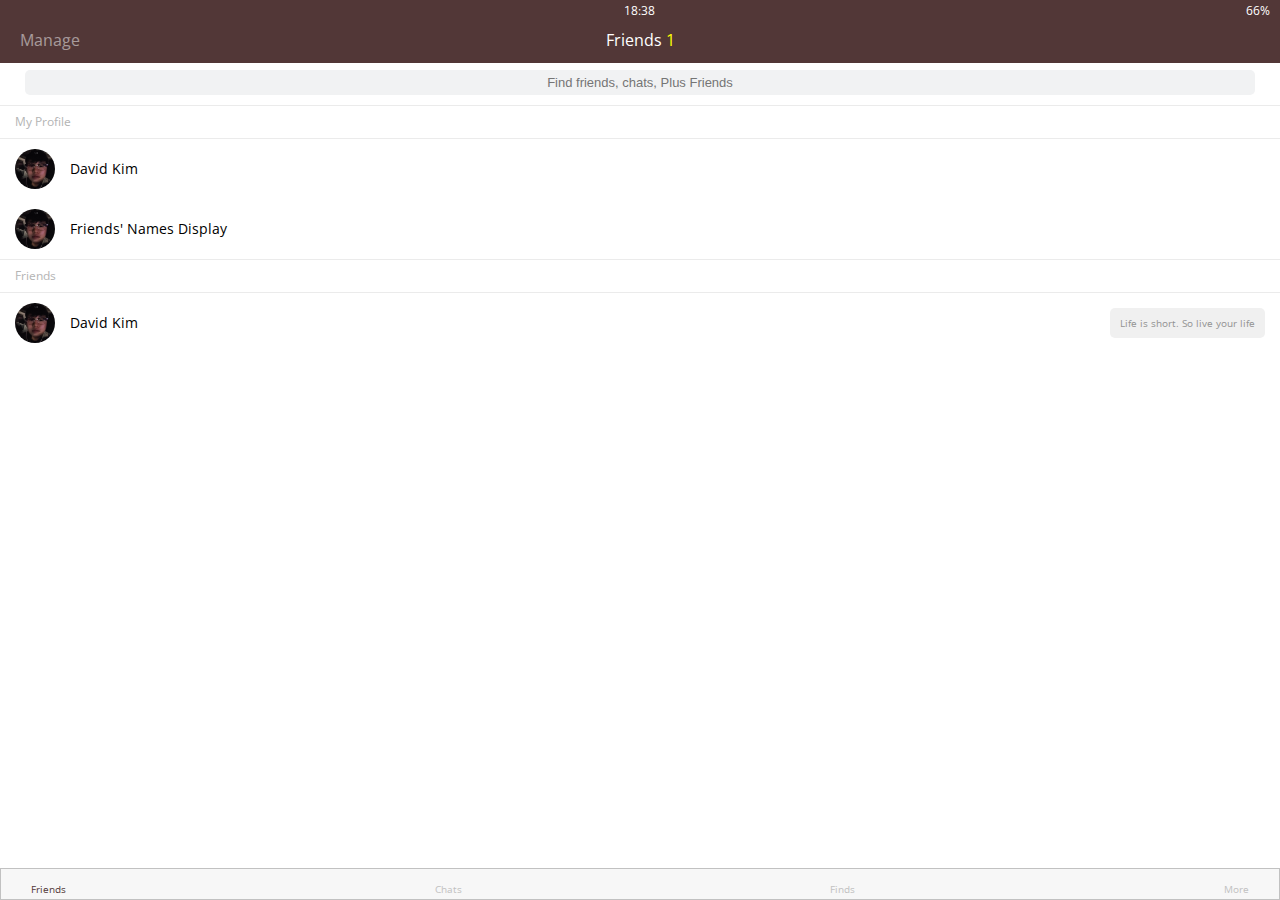
<file: index.html>
<!DOCTYPE html>
<html lang="en">
<head>
  <meta charset="UTF-8">
  <meta name="viewport" content="width=device-width, initial-scale=1.0">
  <meta http-equiv="X-UA-Compatible" content="ie=edge">
  <link rel="stylesheet" href="https://use.fontawesome.com/releases/v5.1.0/css/all.css" integrity="sha384-lKuwvrZot6UHsBSfcMvOkWwlCMgc0TaWr+30HWe3a4ltaBwTZhyTEggF5tJv8tbt" crossorigin="anonymous">
  <title>Document</title>
  <link rel="stylesheet" href="css/style.css">
</head>
<body>
  <header class="top-header">
    <div class="header__top">
      <div class="header__column">
        <i class="fas fa-plane"></i>
        <i class="fas fa-wifi"></i>
      </div>
      <div class="header__column">
        <span class="header__time">18:38</span>
      </div>
      <div class="header__column">
        <i class="fas fa-moon"></i>
        <i class="fab fa-bluetooth-b"></i>
        <span class="header__battery">66%<i class="fas fa-battery-full"></i></span>
      </div>
    </div>
    <div class="header__bottom">
      <div class="header__column">
        <span class="header__text">Manage</span>
      </div>
      <div class="header__column">
        <span class="header__text">Friends <span class="header__number">1</span></span>
      </div>
      <div class="header__column">
        <i class="fas fa-cog fa-lg"></i>
    </div>
  </div>
  </header>
  <main class="friends">
    <div class="search-bar">
      <i class="fas fa-search"></i>
      <input type="text"placeholder="Find friends, chats, Plus Friends" name="" value="">
    </div>
    <section class="friends__section">
      <header class="friends__section-header">
        <h6 class="friends__section-title">My Profile</h6>
      </header>
      <div class="friends__section-rows">
        <div class="friends__section-row">
            <img src="images/avatar.jpg" alt="">
            <a href="profile.html" class="friends__section-name">
              David Kim
            </a>
        </div>
        <div class="friends__section-row">
          <img src="images/avatar.jpg" alt="">
          <span class="friends__section-name">Friends' Names Display</span>
        </div>
      </div>
    </section>
    <section class="friends__section">
      <header class="friends__section-header">
        <h6 class="friends__section-title">Friends</h6>
      </header>
      <div class="friends__section-rows">
        <div class="friends__section-row with-tagline">
          <div class="friends__section-column">
            <img src="images/avatar.jpg" alt="">
            <span class="friends__section-name">David Kim </span>
          </div>
            <span class="friends__section-tagline">Life is short. So live your life</span>
        </div>
      </div>
    </section>
  </main>
  <nav class="tab-bar">
    <a href="index.html" class="tab-bar__tab tab-bar__tab-selected">
      <i class="fas fa-user"></i>
      <span class="tab-bar__title">Friends</span>
    </a>
    <a href="chats.html" class="tab-bar__tab">
      <i class="fas fa-comment"></i>
      <span class="tab-bar__title">Chats</span>
    </a>
    <a href="find.html"  class="tab-bar__tab">
      <i class="fas fa-search"></i>
      <span class="tab-bar__title">Finds</span>
    </a>
    <a href="more.html"  class="tab-bar__tab">
      <i class="fas fa-ellipsis-h"></i>
      <span class="tab-bar__title">More</span>
    </a>
  </nav>
</body>
</html>
</file>
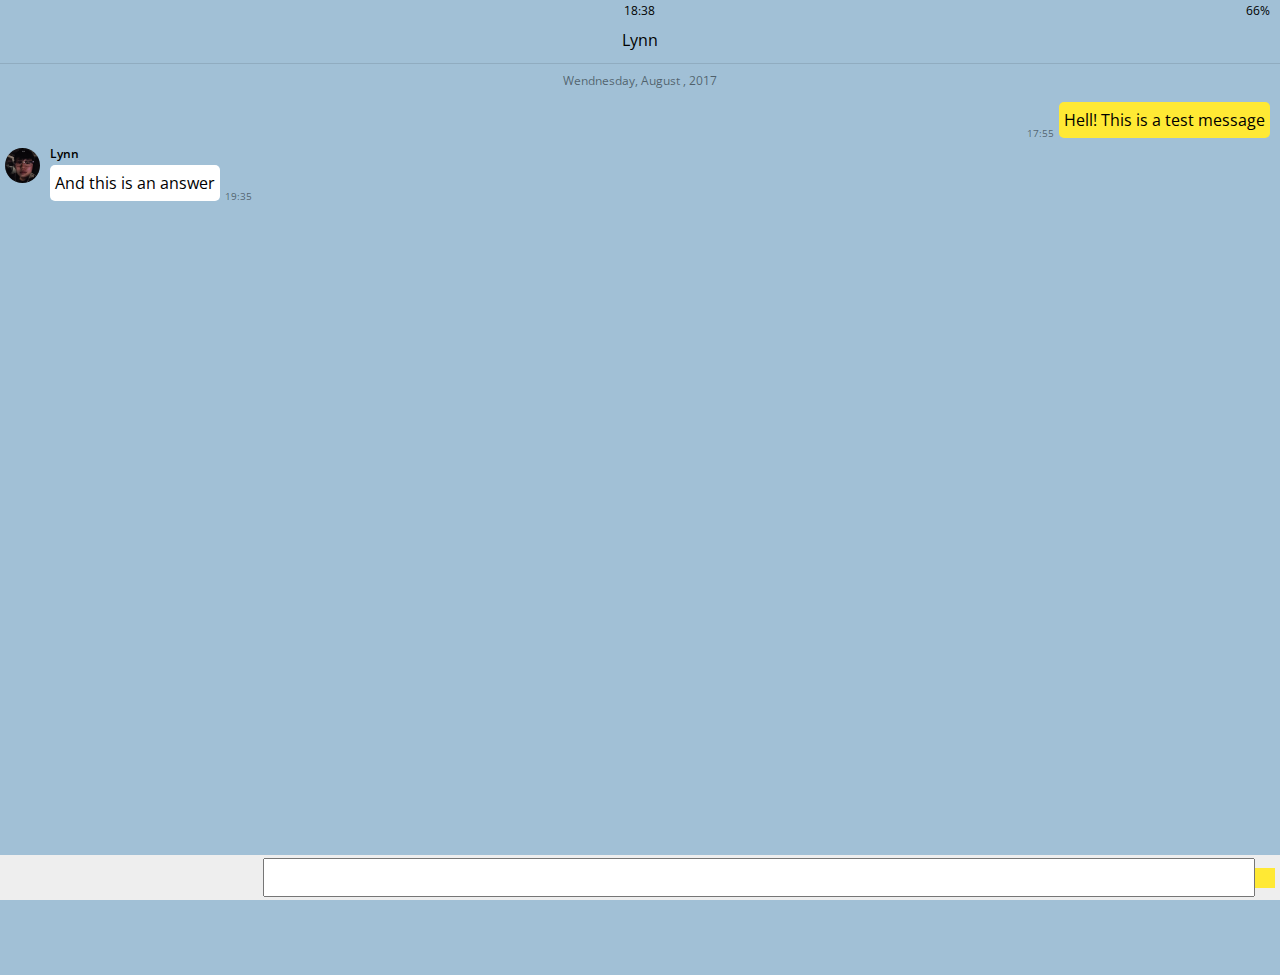
<file: chat.html>
<!DOCTYPE html>
<html lang="en">
<head>
  <meta charset="UTF-8">
  <meta name="viewport" content="width=device-width, initial-scale=1.0">
  <meta http-equiv="X-UA-Compatible" content="ie=edge">
  <link rel="stylesheet" href="https://use.fontawesome.com/releases/v5.1.0/css/all.css" integrity="sha384-lKuwvrZot6UHsBSfcMvOkWwlCMgc0TaWr+30HWe3a4ltaBwTZhyTEggF5tJv8tbt" crossorigin="anonymous">
  <title>Chat</title>
  <link rel="stylesheet" href="css/style.css">
</head>
<body class="body-chat">
  <header class="top-header chat-header">
    <div class="header__top">
      <div class="header__column">
        <i class="fas fa-plane"></i>
        <i class="fas fa-wifi"></i>
      </div>
      <div class="header__column">
        <span class="header__time">18:38</span>
      </div>
      <div class="header__column">
        <i class="fas fa-moon"></i>
        <i class="fab fa-bluetooth-b"></i>
        <span class="header__battery">66%<i class="fas fa-battery-full"></i></span>
      </div>
    </div>
    <div class="header__bottom">
      <div class="header__column">
        <a href="chats.html">
          <i class="fas fa-chevron-left fa-lg"></i>
        </a>
      </div>
      <div class="header__column">
        <span class="header__text">Lynn</span>
      </div>
      <div class="header__column">
        <i class="fas fa-search"></i>
        <i class="fas fa-bars"></i>
      </div>
    </div>
  </header>
  <main class="chat">
    <div class="date-divider">
      <span class="date-divider__text">Wendnesday, August , 2017</span>
    </div>
    <div class="chat__message chat__message-from-me">
      <span class="chat__message-time">17:55</span>
      <span class="chat__message-body">Hell! This is a test message</span>
    </div>
    <div class="chat__message chat__message--to-me">
      <img src="images/avatar.jpg"  class="chat__message-avatar">
      <div class="chat__message-center">
        <h3 class="chat__message-username">Lynn</h3>
        <span class="chat__message-body">And this is an answer</span>
      </div>
      <span class="chat__message-time">19:35</span>
    </div>
  </main>
  <div class="type-message">
    <i class="fas fa-plus fa-lg"></i>
    <div class="type-message__input">
      <input type="text">
      <i class="far fa-smile fa-lg"></i>
      <span class="record-message">
        <i class="fas fa-microphone fa-lg"></i>
      </span>
    </div>
  </div>
</body>














</html>
</file>
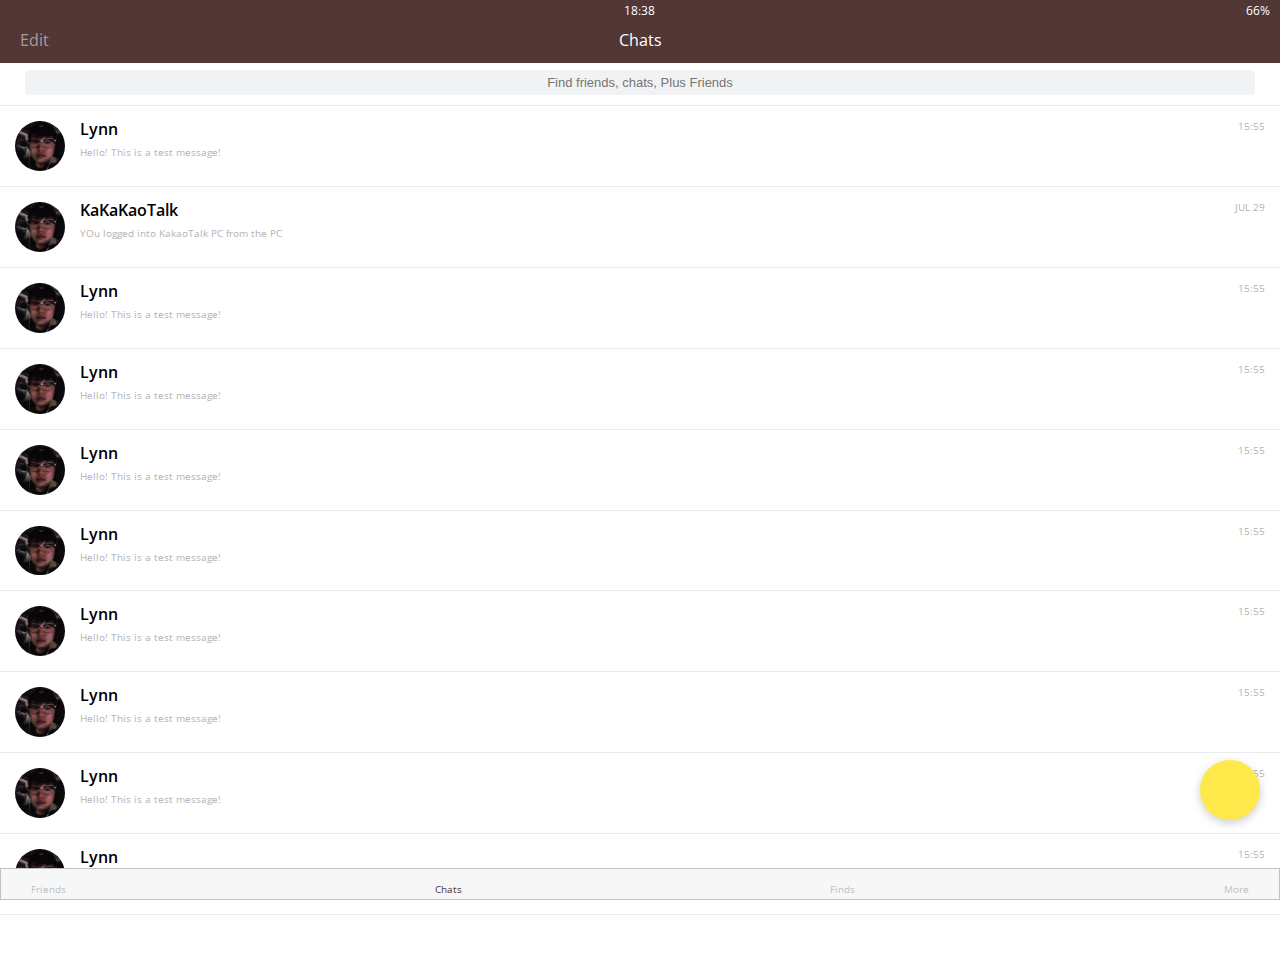
<file: chats.html>
<!DOCTYPE html>
<html lang="en">
<head>
  <meta charset="UTF-8">
  <meta name="viewport" content="width=device-width, initial-scale=1.0">
  <meta http-equiv="X-UA-Compatible" content="ie=edge">
  <link rel="stylesheet" href="https://use.fontawesome.com/releases/v5.1.0/css/all.css" integrity="sha384-lKuwvrZot6UHsBSfcMvOkWwlCMgc0TaWr+30HWe3a4ltaBwTZhyTEggF5tJv8tbt" crossorigin="anonymous">
  <title>Chats</title>
  <link rel="stylesheet" href="css/style.css">
</head>
<body>
  <header class="top-header">
    <div class="header__top">
      <div class="header__column">
        <i class="fas fa-plane"></i>
        <i class="fas fa-wifi"></i>
      </div>
      <div class="header__column">
        <span class="header__time">18:38</span>
      </div>
      <div class="header__column">
        <i class="fas fa-moon"></i>
        <i class="fab fa-bluetooth-b"></i>
        <span class="header__battery">66%<i class="fas fa-battery-full"></i></span>
      </div>
    </div>
    <div class="header__bottom">
      <div class="header__column">
        <span class="header__text">Edit</span>
      </div>
      <div class="header__column">
        <span class="header__text">Chats <i class="fas fa-caret-down"></i></span>
      </div>
      <div class="header__column">
        <i class="fas fa-cog fa-lg"></i>
      </div>
    </div>
  </header>
  <main class="chats">
    <div class="search-bar">
      <i class="fas fa-search"></i>
      <input type="text"placeholder="Find friends, chats, Plus Friends" name="" value="">
    </div>
    <ul class="chats__list">
      <li class="chats__chat">
        <a href="chat.html">
          <div class="chat__content">
          <img src="images/avatar.jpg">
          <div class="chat__preview">
            <h3 class="chat__user">Lynn</h3>
            <span class="chat__last-message">Hello! This is a test message!</span>
          </div>
        </div>
          <span class="chat__date-time">
            15:55
          </span>
        </a>
      </li>
      <li class="chats__chat">
        <a href="#">
          <div class="chat__content">
          <img src="images/avatar.jpg">
          <div class="chat__preview">
            <h3 class="chat__user">KaKaKaoTalk</h3>
            <span class="chat__last-message">YOu logged into KakaoTalk PC from the PC</span>
          </div>
        </div>
          <span class="chat__date-time">JUL 29</span>
        </a>
      </li>
      <li class="chats__chat">
        <a href="chat.html">
          <div class="chat__content">
          <img src="images/avatar.jpg">
          <div class="chat__preview">
            <h3 class="chat__user">Lynn</h3>
            <span class="chat__last-message">Hello! This is a test message!</span>
          </div>
        </div>
          <span class="chat__date-time">
            15:55
          </span>
        </a>
      </li>
      <li class="chats__chat">
        <a href="chat.html">
          <div class="chat__content">
          <img src="images/avatar.jpg">
          <div class="chat__preview">
            <h3 class="chat__user">Lynn</h3>
            <span class="chat__last-message">Hello! This is a test message!</span>
          </div>
        </div>
          <span class="chat__date-time">
            15:55
          </span>
        </a>
      </li>
      <li class="chats__chat">
        <a href="chat.html">
          <div class="chat__content">
          <img src="images/avatar.jpg">
          <div class="chat__preview">
            <h3 class="chat__user">Lynn</h3>
            <span class="chat__last-message">Hello! This is a test message!</span>
          </div>
        </div>
          <span class="chat__date-time">
            15:55
          </span>
        </a>
      </li>
      <li class="chats__chat">
        <a href="chat.html">
          <div class="chat__content">
          <img src="images/avatar.jpg">
          <div class="chat__preview">
            <h3 class="chat__user">Lynn</h3>
            <span class="chat__last-message">Hello! This is a test message!</span>
          </div>
        </div>
          <span class="chat__date-time">
            15:55
          </span>
        </a>
      </li>
      <li class="chats__chat">
        <a href="chat.html">
          <div class="chat__content">
          <img src="images/avatar.jpg">
          <div class="chat__preview">
            <h3 class="chat__user">Lynn</h3>
            <span class="chat__last-message">Hello! This is a test message!</span>
          </div>
        </div>
          <span class="chat__date-time">
            15:55
          </span>
        </a>
      </li>
      <li class="chats__chat">
        <a href="chat.html">
          <div class="chat__content">
          <img src="images/avatar.jpg">
          <div class="chat__preview">
            <h3 class="chat__user">Lynn</h3>
            <span class="chat__last-message">Hello! This is a test message!</span>
          </div>
        </div>
          <span class="chat__date-time">
            15:55
          </span>
        </a>
      </li>
      <li class="chats__chat">
        <a href="chat.html">
          <div class="chat__content">
          <img src="images/avatar.jpg">
          <div class="chat__preview">
            <h3 class="chat__user">Lynn</h3>
            <span class="chat__last-message">Hello! This is a test message!</span>
          </div>
        </div>
          <span class="chat__date-time">
            15:55
          </span>
        </a>
      </li>
      <li class="chats__chat">
        <a href="chat.html">
          <div class="chat__content">
          <img src="images/avatar.jpg">
          <div class="chat__preview">
            <h3 class="chat__user">Lynn</h3>
            <span class="chat__last-message">Hello! This is a test message!</span>
          </div>
        </div>
          <span class="chat__date-time">
            15:55
          </span>
        </a>
      </li>
    </ul>
    <div class="chat-btn">
      <i class="fas fa-comment"></i>
    </div>
  </main>
  <nav class="tab-bar">
    <a href="index.html" class="tab-bar__tab">
      <i class="fas fa-user"></i>
      <span class="tab-bar__title">Friends</span>
    </a>
    <a href="chats.html" class="tab-bar__tab tab-bar__tab-selected">
      <i class="fas fa-comment"></i>
      <span class="tab-bar__title">Chats</span>
    </a>
    <a href="find.html"  class="tab-bar__tab">
      <i class="fas fa-search"></i>
      <span class="tab-bar__title">Finds</span>
    </a>
    <a href="more.html"  class="tab-bar__tab">
      <i class="fas fa-ellipsis-h"></i>
      <span class="tab-bar__title">More</span>
    </a>
  </nav>
</body>
</html>
</file>
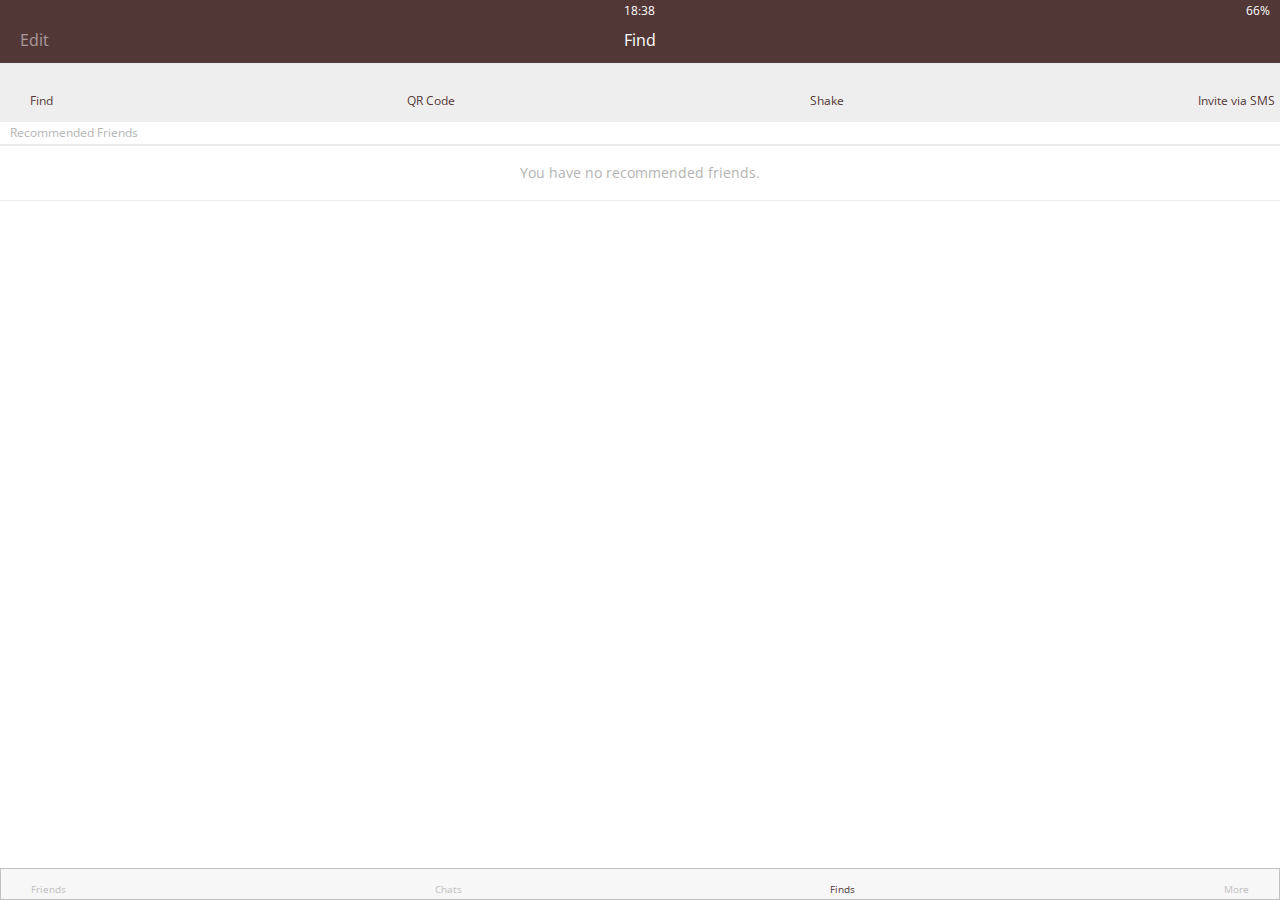
<file: find.html>
<!DOCTYPE html>
<html lang="en">
<head>
  <meta charset="UTF-8">
  <meta name="viewport" content="width=device-width, initial-scale=1.0">
  <meta http-equiv="X-UA-Compatible" content="ie=edge">
  <link rel="stylesheet" href="https://use.fontawesome.com/releases/v5.1.0/css/all.css" integrity="sha384-lKuwvrZot6UHsBSfcMvOkWwlCMgc0TaWr+30HWe3a4ltaBwTZhyTEggF5tJv8tbt" crossorigin="anonymous">
  <title>Find</title>
  <link rel="stylesheet" href="css/style.css">
</head>
<body>
  <header class="top-header">
    <div class="header__top">
      <div class="header__column">
        <i class="fas fa-plane"></i>
        <i class="fas fa-wifi"></i>
      </div>
      <div class="header__column">
        <span class="header__time">18:38</span>
      </div>
      <div class="header__column">
        <i class="fas fa-moon"></i>
        <i class="fab fa-bluetooth-b"></i>
        <span class="header__battery">66%<i class="fas fa-battery-full"></i></span>
      </div>
    </div>
    <div class="header__bottom">
      <div class="header__column">
        <span class="header__text">Edit</span>
      </div>
      <div class="header__column">
        <span class="header__text">Find</span>
      </div>
      <div class="header__column">

      </div>
    </div>
  </header>
  <main class="find">
    <section class="find__options">
      <div class="find__option">
        <i class="fas fa-address-book fa-lg">
        </i>
        <span class="find__option-title">Find</span>
      </div>
      <div class="find__option">
        <i class="fas fa-qrcode fa-lg">
        </i>
        <span class="find__option-title">QR Code</span>
      </div>
      <div class="find__option">
        <i class="fas fa-mobile-alt fa-lg">
        </i>
        <span class="find__option-title">Shake</span>
      </div>
      <div class="find__option">
        <i class="far fa-envelope fa-lg">
        </i>
        <span class="find__option-title">Invite via SMS</span>
      </div>
    </section>
    <section class="find__recommended">
      <header>
        <h6 class="recommended__title">Recommended Friends</h6>
      </header>
      <div class="recommended__none">
        <span class="recommeded__text">You have no recommended friends.</span>
      </div>
    </section>
  </main>
  <nav class="tab-bar">
    <a href="index.html" class="tab-bar__tab">
      <i class="fas fa-user"></i>
      <span class="tab-bar__title">Friends</span>
    </a>
    <a href="chats.html" class="tab-bar__tab">
      <i class="fas fa-comment"></i>
      <span class="tab-bar__title">Chats</span>
    </a>
    <a href="find.html"  class="tab-bar__tab tab-bar__tab-selected">
      <i class="fas fa-search"></i>
      <span class="tab-bar__title">Finds</span>
    </a>
    <a href="more.html"  class="tab-bar__tab">
      <i class="fas fa-ellipsis-h"></i>
      <span class="tab-bar__title">More</span>
    </a>
  </nav>
</body>
</html>
</file>
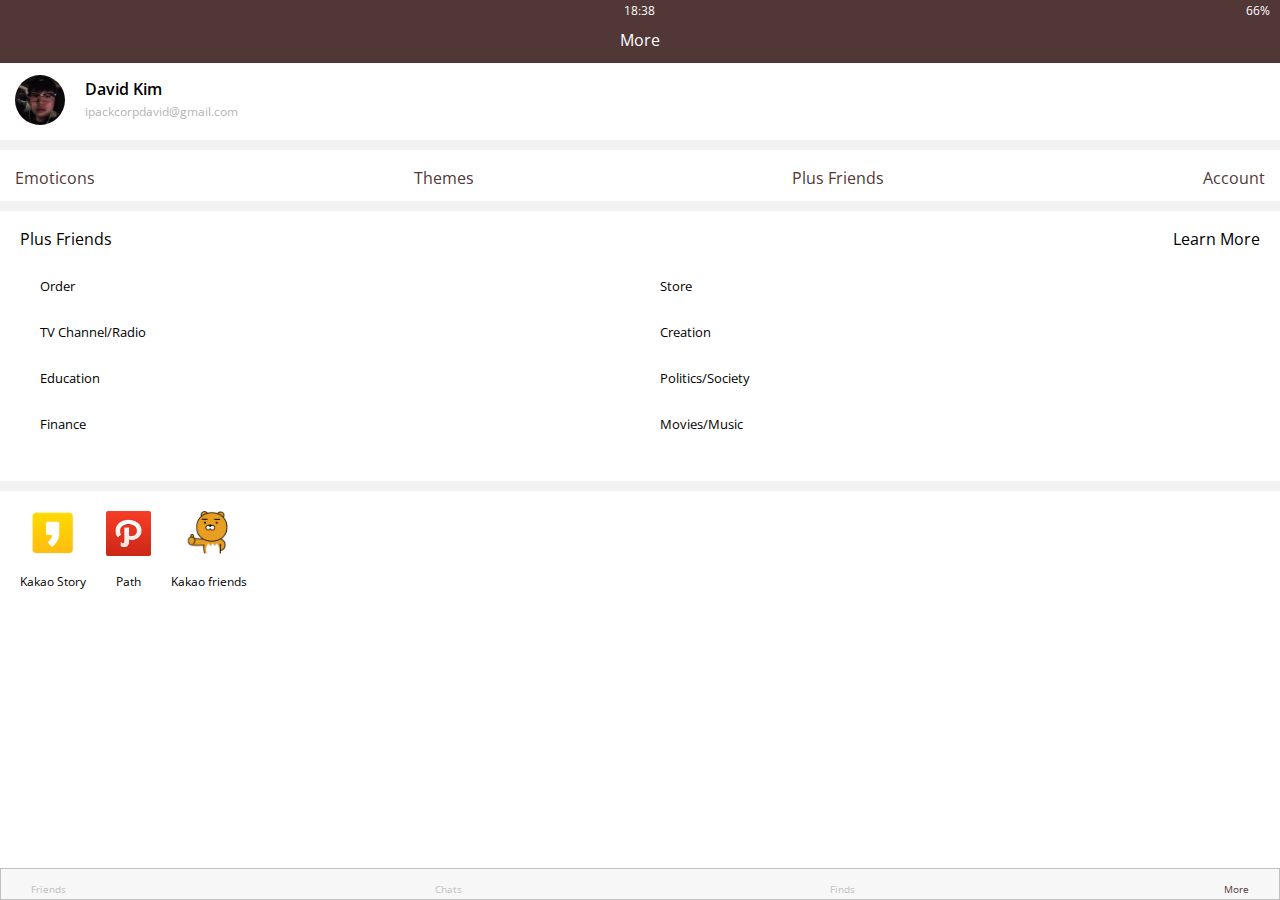
<file: more.html>
<!DOCTYPE html>
<html lang="en">
<head>
  <meta charset="UTF-8">
  <meta name="viewport" content="width=device-width, initial-scale=1.0">
  <meta http-equiv="X-UA-Compatible" content="ie=edge">
  <link rel="stylesheet" href="https://use.fontawesome.com/releases/v5.1.0/css/all.css" integrity="sha384-lKuwvrZot6UHsBSfcMvOkWwlCMgc0TaWr+30HWe3a4ltaBwTZhyTEggF5tJv8tbt" crossorigin="anonymous">
  <title>More</title>
  <link rel="stylesheet" href="css/style.css">
</head>
<body>
  <header class="top-header">
    <div class="header__top">
      <div class="header__column">
        <i class="fas fa-plane"></i>
        <i class="fas fa-wifi"></i>
      </div>
      <div class="header__column">
        <span class="header__time">18:38</span>
      </div>
      <div class="header__column">
        <i class="fas fa-moon"></i>
        <i class="fab fa-bluetooth-b"></i>
        <span class="header__battery">66%<i class="fas fa-battery-full"></i></span>
      </div>
    </div>
    <div class="header__bottom">
      <div class="header__column">

      </div>
      <div class="header__column">
        <span class="header__text">More</span>
      </div>
      <div class="header__column">
        <i class="fas fa-cog fa-lg"></i>
      </div>
    </div>
  </header>
  <main class="more">
    <header class="more__header">
      <div class="more-header__column">
        <img src="images/avatar.jpg" alt="">
        <div class="more-header__info">
          <h3 class="more-header__title">
            David Kim
          </h3>
          <span class="more-header__subtitle">
            ipackcorpdavid@gmail.com
          </span>
        </div>
      </div>
      <i class="fas fa-comment fa-2x"></i>
    </header>
    <section class="more__options">
      <div class="more__option">
        <i class="far fa-smile fa-2x"></i>
        <span class="more__option-title">Emoticons</span>
      </div>
      <div class="more__option">
        <i class="fas fa-paint-roller fa-2x"></i>
        <span class="more__option-title">Themes</span>
      </div>
      <div class="more__option">
        <i class="fas fa-handshake fa-2x"></i>
        <span class="more__option-title">Plus Friends</span>
      </div>
      <div class="more__option">
        <i class="far fa-user-circle fa-2x"></i>
        <span class="more__option-title">Account</span>
      </div>
    </section>
    <section class="more__plus-friends">
      <header class="plus-friends__header">
        <h2 class="plus-friends__title">Plus Friends</h2>
        <span class="plust-friends__learn-more">
          <i class="fas fa-info-circle"></i>
          Learn More
        </span>
      </header>
      <div class="plus-friends__items">
        <div class="plust-friends__item">
          <i class="fas fa-utensils"></i>
          <span class="plus-friends__item-title">Order</span>
        </div>
        <div class="plust-friends__item">
          <i class="fas fa-store"></i>
          <span class="plus-friends__item-title">Store</span>
        </div>
        <div class="plust-friends__item">
          <i class="fas fa-tv"></i>
          <span class="plus-friends__item-title">TV Channel/Radio</span>
        </div>
        <div class="plust-friends__item">
          <i class="fas fa-pencil-alt"></i>
          <span class="plus-friends__item-title">Creation</span>
        </div>
        <div class="plust-friends__item">
          <i class="fas fa-graduation-cap"></i>
          <span class="plus-friends__item-title">Education</span>
        </div>
        <div class="plust-friends__item">
          <i class="fas fa-university"></i>
          <span class="plus-friends__item-title">Politics/Society</span>
        </div>
        <div class="plust-friends__item">
          <i class="fas fa-won-sign"></i>
          <span class="plus-friends__item-title">Finance</span>
        </div>
        <div class="plust-friends__item">
          <i class="fas fa-video"></i>
          <span class="plus-friends__item-title">Movies/Music</span>
        </div>
      </div>
    </section>
    <section class="more__links">
      <div class="more__option">
        <img src="images/kakaostory_icon.png" alt="" class="more__options-image">
        <span class="more__options-title">Kakao Story</span>
      </div>
      <div class="more__option">
        <img src="images/path_icon.png" alt="" class="more__options-image">
        <span class="more__options-title">Path</span>
      </div>
      <div class="more__option">
        <img src="images/kakao_friends.jpg" alt="" class="more__options-image">
        <span class="more__options-title">Kakao friends</span>
      </div>
    </section>
  </main>
  <nav class="tab-bar">
    <a href="index.html" class="tab-bar__tab">
      <i class="fas fa-user"></i>
      <span class="tab-bar__title">Friends</span>
    </a>
    <a href="chats.html" class="tab-bar__tab">
      <i class="fas fa-comment"></i>
      <span class="tab-bar__title">Chats</span>
    </a>
    <a href="find.html"  class="tab-bar__tab">
      <i class="fas fa-search"></i>
      <span class="tab-bar__title">Finds</span>
    </a>
    <a href="more.html"  class="tab-bar__tab tab-bar__tab-selected">
      <i class="fas fa-ellipsis-h"></i>
      <span class="tab-bar__title">More</span>
    </a>
  </nav>
</body>
</html>
</file>
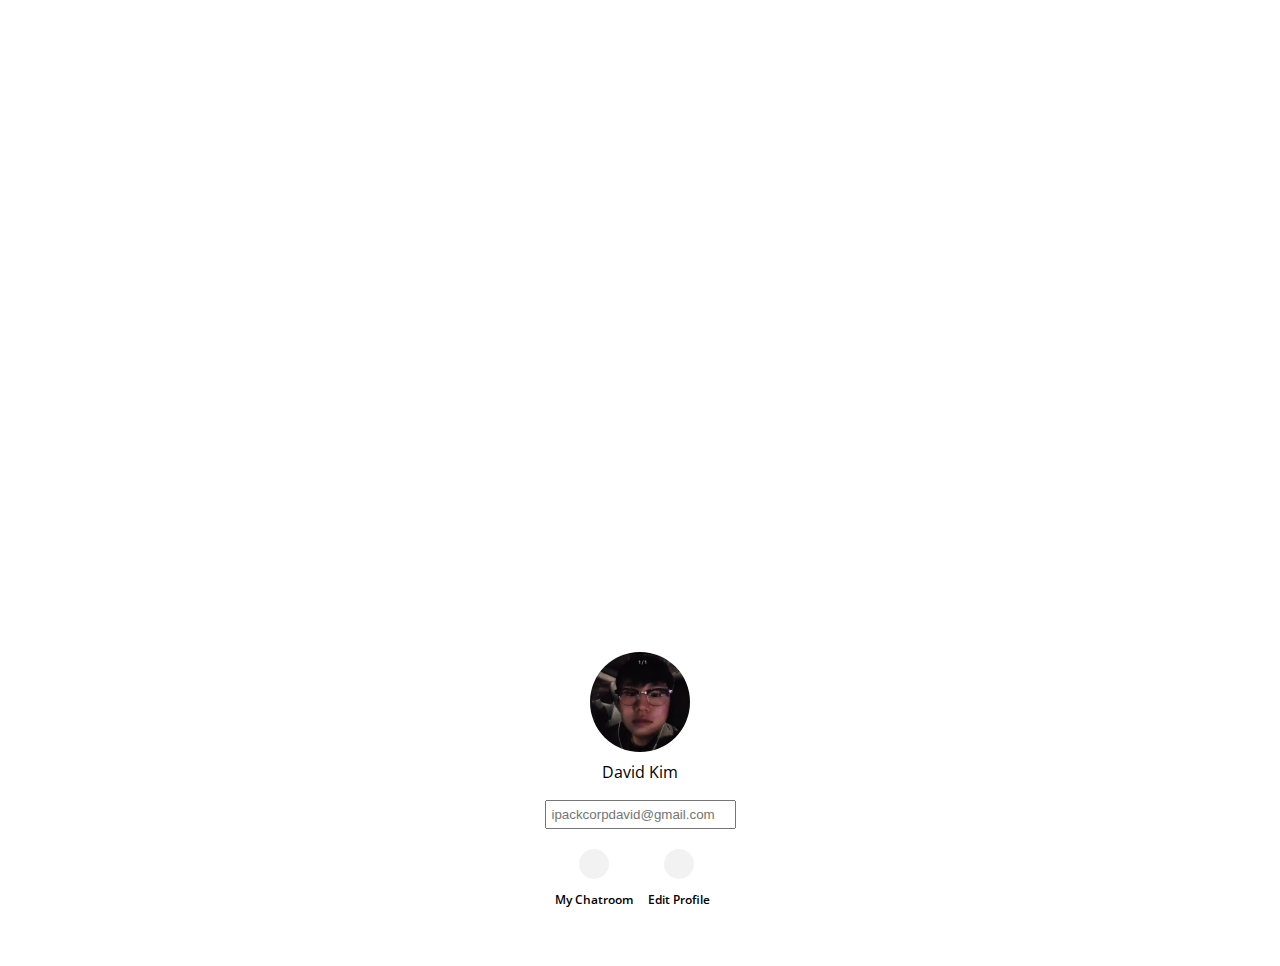
<file: profile.html>
<!DOCTYPE html>
<html lang="en">
<head>
  <meta charset="UTF-8">
  <meta name="viewport" content="width=device-width, initial-scale=1.0">
  <meta http-equiv="X-UA-Compatible" content="ie=edge">
  <link rel="stylesheet" href="https://use.fontawesome.com/releases/v5.1.0/css/all.css" integrity="sha384-lKuwvrZot6UHsBSfcMvOkWwlCMgc0TaWr+30HWe3a4ltaBwTZhyTEggF5tJv8tbt" crossorigin="anonymous">
  <title>Profile</title>
  <link rel="stylesheet" href="css/style.css">
</head>
<body>
  <header class="top-header top-header--transparent">
    <div class="header__top">
      <div class="header__column">
        <i class="fas fa-plane"></i>
        <i class="fas fa-wifi"></i>
      </div>
      <div class="header__column">
        <span class="header__time">18:38</span>
      </div>
      <div class="header__column">
        <i class="fas fa-moon"></i>
        <i class="fab fa-bluetooth-b"></i>
        <span class="header__battery">66%<i class="fas fa-battery-full"></i></span>
      </div>
    </div>
    <div class="header__bottom">
      <div class="header__column">
        <a href="index.html">
        <i class="fas fa-times fa-lg"></i>
        </a>
      </div>
      <div class="header__column">

      </div>
      <div class="header__column">
        <i class="fas fa-user fa-lg"></i>
      </div>
    </div>
  </header>
  <main class="profile">
    <header class="profile__header">
      <div class="profile__header_container">
        <img src="images/avatar.jpg" alt="">
        <h3 class="profile__header-title">David Kim</h3>
      </div>
    </header>
    <div class="profile__container">
      <input type="text" placeholder="ipackcorpdavid@gmail.com">
      <div class="profile__actions">
        <div class="profile__action">
          <span class="profile__action-circle">
            <i class="fas fa-comment fa-lg"></i>
          </span>
          <span class="profile__action-title">My Chatroom</span>
        </div>
        <div class="profile__action">
          <span class="profile__action-circle">
            <i class="fas fa-pencil-alt fa-lg"></i>
          </span>
          <span class="profile__action-title">Edit Profile</span>
        </div>
      </div>
    </div>
  </main>
</body>
</html>
</file>
<file: css/style.css>
@import url("https://fonts.googleapis.com/css?family=Open+Sans:400,600");
@import "reset.css";
@import "header.css";
@import "globals.css";
@import "navigation.css";
@import "search-bar.css";
@import "friends.css";
@import "chats.css";
@import "find.css";
@import "more.css";
@import "profile.css";
@import "chat.css";
</file>
